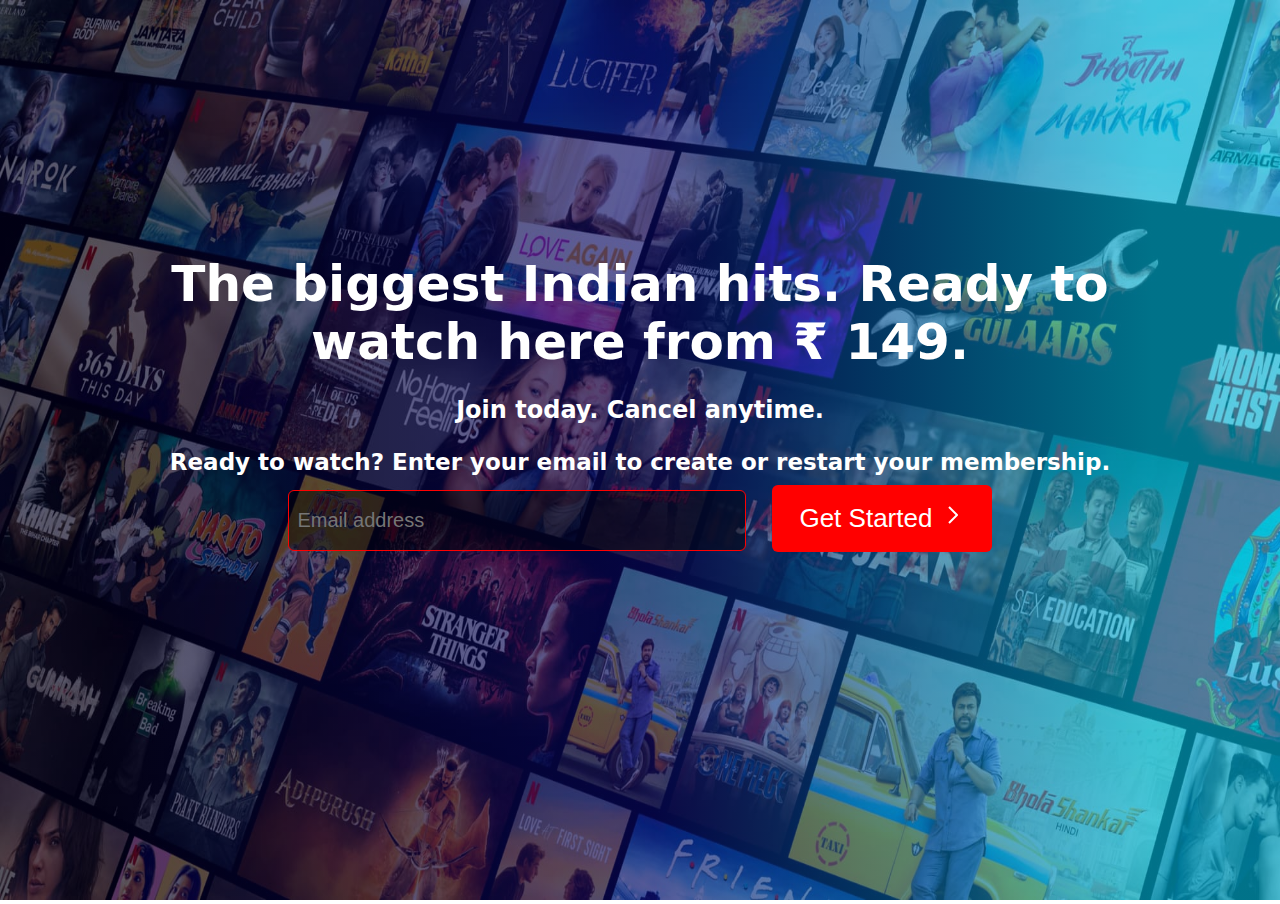
<file: index.html>
<!DOCTYPE html>
<html lang="en">
<head>
    <meta charset="UTF-8">
    <meta name="viewport" content="width=device-width, initial-scale=1.0">
    <title>Document</title>
    <link rel="stylesheet" href="style.css">
</head>
<body>

    <!-- <div class="food-card">
        <div class="card-header">
            <img src="https://source.unsplash.com/1600x1000?noodles" alt="" class="card-image">
          <div class="best"> Best Seller </div>
          <div class="ratings"> 4.5 (349 votes)</div>
        </div>
        <h3 class="title">Salad</h3>
        <p class="desc">Lorem ipsum dolor sit amet consectetur, adipisicing elit. Quasi corrupti</p>
    </div> -->

    <div class="bg">
        <img class="bg-img" src="./img/netflix.jpg" alt="Netflix site">
        <div class="shade"></div>
        <div class="content">
              <div class="bg-title">
                The biggest Indian hits. Ready to watch here from ₹ 149.
              </div>
              <div class="bg-sub-title">
                Join today. Cancel anytime.
              </div>

              <div class="bg-sub-text">
                Ready to watch? Enter your email to create or restart your membership.
              </div>

            
                <div>

                
                  <input type="email" class="email-input" placeholder="Email address">
                
                  <button class="get-started-button"> 
                   
                   <div class="get-started" >Get Started </div> 
                 
                   <div class="chevron-icon">
                    <svg width="24" height="24" viewBox="0 0 24 24" fill="none" 
                    xmlns="http://www.w3.org/2000/svg" data-mirrorinrtl="true" class="default-ltr-cache-4z3qvp e1svuwfo1" data-name="ChevronRight" aria-hidden="true"><path fill-rule="evenodd" clip-rule="evenodd" d="M15.5859 12L8.29303 19.2928L9.70725 20.7071L17.7072 12.7071C17.8948 12.5195 18.0001 12.2652 18.0001 12C18.0001 11.7347 17.8948 11.4804 17.7072 11.2928L9.70724 3.29285L8.29303 4.70706L15.5859 12Z" fill="currentColor"></path>
                    </svg>
                  </div>

                 
                </button>
              </div>


             
        
    </div>
    
</body>
</html>
</file>
<file: style.css>
/* usecases of css positions */

/* 
  sticky
  fixed
  sticky
  absolute
  relative
*/

body {
    /* by default the browser has margin: 3px */
    margin: 0;
     font-family: system-ui, -apple-system, BlinkMacSystemFont, 'Segoe UI', Roboto, Oxygen, Ubuntu, Cantarell, 'Open Sans', 'Helvetica Neue', sans-serif;
}

.logo {
    height: 50px;
}

.nav {
    width: 1160px;
    margin: auto;
    padding: 16px 0;
    display:flex;
    justify-content: space-between;
    align-items: center;
    /* position: fixed;  causes alignment problems although looks similar to "sticky" */
    position: sticky;
    top: 0;
    background-color: white;
}

.btn {
    background-color: white;
    padding: 16px 30px;
    font-size: 16px;
    border-radius: 12px;
    border: 1px solid lightgrey;
  
}

.card {
    width: 250px;
    border: 1px solid lightgray;
    padding: 8px;
    border-radius: 14px;
}

.card-image {
    width: 100%;
    border-radius: 14px;
}

.container {
    display: flex;
    gap: 16px;
    margin-top: 40px;
    justify-content: center;
    flex-wrap:wrap;
}

.food-card {
    width: 300px;
    padding: 10px;
    margin: 30px auto;
    border: 1px solid lightgrey;
    border-radius: 14px;
}

.title {
    margin: 6px 0;
}

.desc {
    margin: 4px 0;
    font-size: 15px;
    color: gray;
}

.card-header {
    position: relative;
}
.best {
    background-color: orangered;
    position: absolute;
    top: 0;
    margin: 7px;
    color: white;
    font-size: 14px;
    padding: 2px 12px;
    border-radius: 12px;
}

.ratings {
    position: absolute;
    bottom: 0;
    right: 0;
    margin: 7px;
    background-color: blueviolet;
    padding: 2px 12px;
    border-radius: 12px;
    color: white;
    font-size: 14px;

}

.bg {
    width: 100vw;
    height: 100vh;
    /* position: relative; */
}

.bg-img {
    width: 100%;
    /* height: 100vh; */
    height: 100%;
    /* Objec-fit  we change "Size" of the image without changing "Aspect-Ratio" of the image. */
    /* object-fit: cover; */
}

.shade {
    /* background-color: rgba(0, 0, 0, 0.512); */
    /* background-image: linear-gradient(to top, rgba(255, 0, 0, 0.53), rgba(255, 255, 0, 0.429), rgba(0, 128, 0, 0.443)); */
    
    /* Taken from https://cssgradient.io/ */
    /* background: rgb(2,0,36);
    background: linear-gradient(90deg, rgba(2,0,36,0.6715686274509804) 8%, rgba(9,9,121,0.7163865546218487) 51%, rgba(0,212,255,0.7303921568627452) 90%);    
    */
    background: rgb(2,0,36);
    background: linear-gradient(90deg, rgba(2,0,36,0.5455182072829132) 8%, rgba(9,9,121,0.542717086834734) 51%, rgba(0,212,255,0.5371148459383753) 90%);
    
    position: absolute;
    top: 0;
    left: 0;
    right: 0;
    bottom: 0;
    height: 100vh;
}

.content{

    width: 1100px;

    position: absolute;
    bottom: 600px;
    color: white;
   

    /* When we have text inside a "position: absolute" element,
    this below code is the only way to center the text inside of it.
    Nothing works apart from this  i.e. margins, justify-content, align-items as positon:absolute
    brings the element one-level up. */
    text-align: center;
    top: 30%;
    left: 50%;
    transform: translate(-50%, -50%);

}

.bg-title {
    font-size:50px;
    font-weight: 900;
}

.bg-sub-title {
    font-size: 24px;
    font-weight: 600;
    margin-top: 25px;
}

.bg-sub-text {
    font-size: 23px;
    font-weight: 550;
    margin-top: 25px;
}



.email-input {
    width: 40%;
    margin: 10px;
    display:inline-block;
    padding: 18px 8px;
    font-size: 20px;
    border-radius: 6px;
    background-color: rgba(0, 0, 0, 0.452);
    color: white;
    border: 1px solid red;
}

.get-started-button{
    width: 20%;
    /* display: inline-block; */
    background-color: red;
    margin: 10px;
    padding: 18px 8px;
    border-radius: 6px;
    color: white;
    font-size: 26px;
    border: none;
    /* display: flex;
    justify-content: center;
    align-items: center; */
}

.chevron-icon {
    display: inline-block;   
   height: 1.5rem; 
 }

.get-started {
    display: inline-block;

}
</file>
